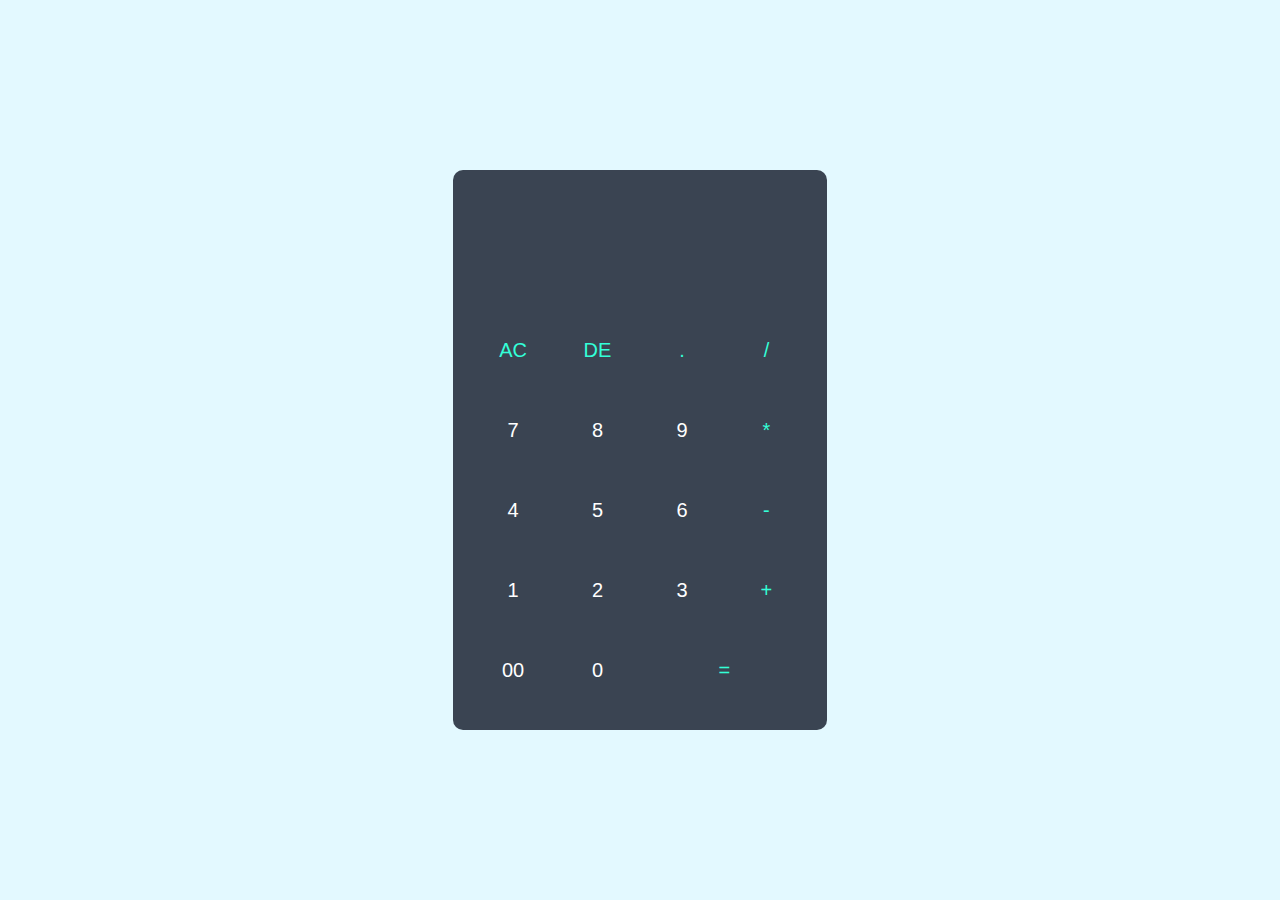
<file: Calaculator/index.html>
<!DOCTYPE html>
<html>
<head>
    <meta name="viewport" content="width=device-width, initial-scale=1.0">
    <title>Calculator using javascript</title>
    <link href="style.css" rel="stylesheet">
</head>
<body>

    <div class="container">
        <div class="calculator">
            <form>
                <div class="display">
                    <input type ="text" name="display">
                </div>
                <div>
                    <input type="button" value="AC" onclick="display.value = '' " class="operator">
                    <input type="button" value="DE" onclick="display.value = display.value.toString().slice(0,-1)" class="operator">
                    <input type="button" value="." onclick="display.value += '.' " class="operator">
                    <input type="button" value="/" onclick="display.value += '/' " class="operator">
                </div>
                <div>
                    <input type="button" value="7" onclick="display.value += '7' ">
                    <input type="button" value="8" onclick="display.value += '8' ">
                    <input type="button" value="9" onclick="display.value += '9' ">
                    <input type="button" value="*" onclick="display.value += '*' " class="operator">
                </div>
                <div>
                    <input type="button" value="4" onclick="display.value += '4' ">
                    <input type="button" value="5" onclick="display.value += '5' ">
                    <input type="button" value="6" onclick="display.value += '6' ">
                    <input type="button" value="-" onclick="display.value += '-' " class="operator">
                </div>
                <div>
                    <input type="button" value="1" onclick="display.value += '1' ">
                    <input type="button" value="2" onclick="display.value += '2' ">
                    <input type="button" value="3" onclick="display.value += '3' ">
                    <input type="button" value="+" onclick="display.value += '+' " class="operator">
                </div>
                <div>
                    <input type="button" value="00" onclick="display.value += '00' ">
                    <input type="button" value="0" onclick="display.value += '0' ">
                    <input type="button" value="=" onclick="display.value = eval(display.value)" class="equal operator">
                </div>
                
                </div>
            </form>
        </div>
    </div>
  
    

</body>
</html>
</file>
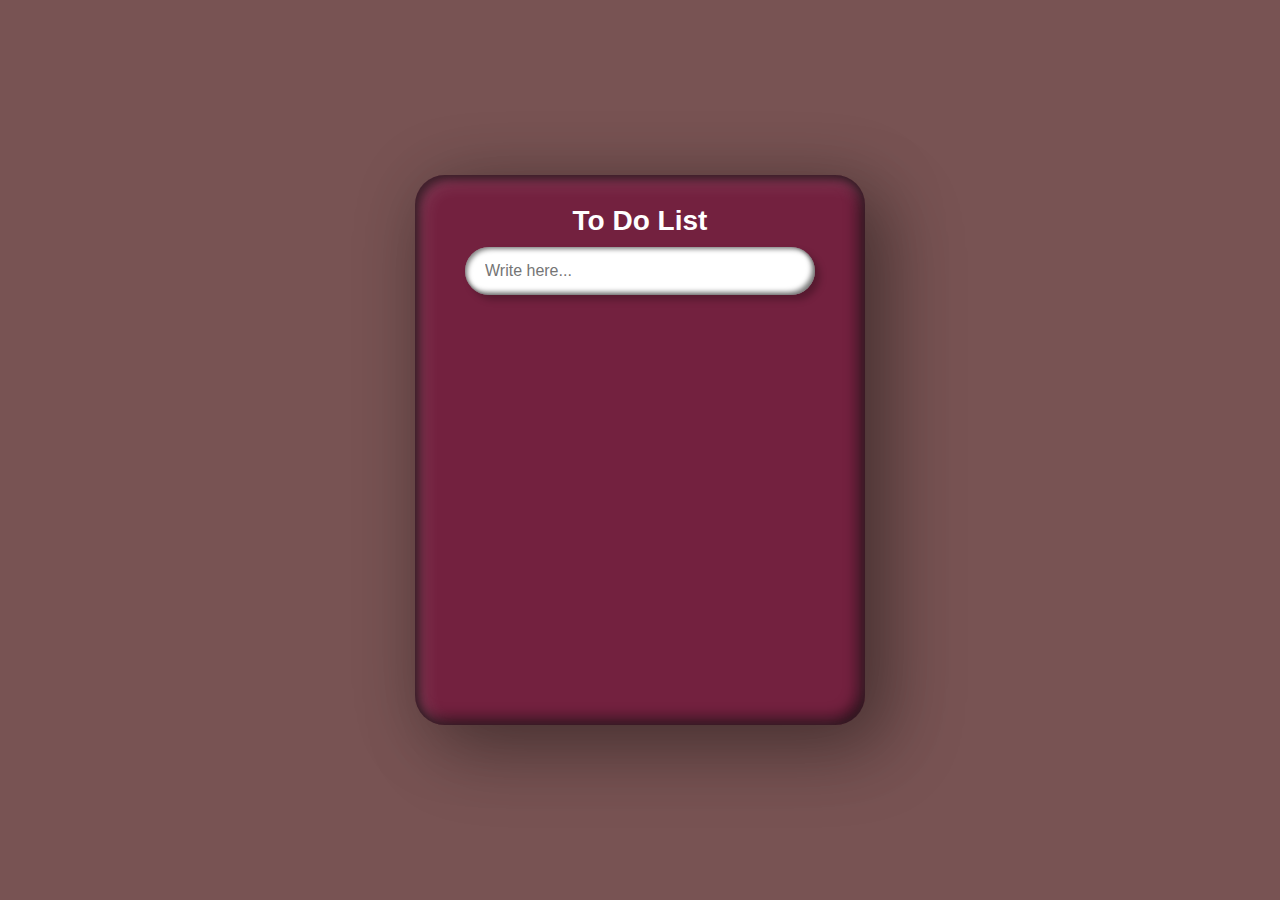
<file: To Do List/index.html>
<!DOCTYPE html>
<html lang="en">
<head>
    <meta charset="UTF-8">
    <meta http-equiv="X-UA-Compatible" content="IE=edge">
    <meta name="viewport" content="width=device-width, initial-scale=1.0">
    <title>To Do List</title>
    <link rel="stylesheet" type="text/css" href="style.css">
</head>
<body>
    <div class="container">
        <div class="box">
            <h2>To Do List</h2>
            <input type="text" placeholder="Write here..." id="inputBx">
            <ul id="list"></ul>
        </div>
    </div>
    <script src="script.js"></script>
</body>
</html>
</file>
<file: Calaculator/style.css>
*{
    margin: 0;
    padding: 0;
    font-family: 'Poppins',sans-serif;
    box-sizing: border-box;
}


.container{
    width: 100%;
    height: 100vh;
    background: #e3f9ff;
    display: flex;
    align-items: center;
    justify-content: center;
}
.calculator{
    background: #3a4452;
    padding: 20px;
    border-radius: 10px;
}
.calculator form input{
    border: 0;
    outline: 0;
    width: 60px;
    height: 60px;
    border-radius: 10px;
    box-shadow: -8px -8px 15px rgba(255, 255, 255, 0.1),5px 5px 15px rgba;
    background: transparent;
    font-size: 20px;
    color: #fff;
    cursor: pointer;
    margin: 10px;
}

form .display{
    display: flex;
    justify-content: flex-end;
    margin: 20px;
}
form .display input{
    text-align: right;
    flex: 1;
    font-size: 45px;
    box-shadow: none;
}
form input.equal{
    width: 145px;
}



form input.operator{
    color: #33ffd8;

}
</file>
<file: To Do List/style.css>
*
{
    margin: 0;
    padding: 0;
    box-sizing: border-box;
    font-family: 'Poppin', sans-serif;
}
body
{
    display: flex;
    justify-content: center;
    align-items: center;
    min-height: 100vh;
    background: #785353;
}
.box
{
    position: relative;
    width: 450px;
    height: 550px;
    border-radius: 30px;
    background: #73213f;
    padding: 30px 50px;
    box-shadow: 25px 25px 75px rgba(0,0,0,0.25),
    10px 10px 70px rgba(0,0,0,0.25),
    inset 5px 5px 10px rgba(0,0,0,0.5),
    inset 5px 5px 20px rgba(255,255,255,0.2),
    inset -5px -5px 15px rgba(0,0,0,0.75); 
}
h2
{
    width: 100%;
    font-weight: 600;
    text-align: center;
    color: #fff;
    font-size: 1.75em;
    margin-bottom: 10px;
}
#inputBx
{
    position: relative;
    width: 100%;
    border: none;
    outline: none;
    padding: 15px 20px;
    border-radius: 30px;
    font-size: 1em;
    box-shadow: 5px 5px 7px rgba(0,0,0,0.25), inset 2px 2px 5px rgba(0,0,0,0.5), inset -3px -3px 5px rgba(0,0,0,0.5);
}
.box li
{
    position: relative;
    width: calc(100% - 40px);
    display: flex;
    align-items: center;
    justify-content: space-between;
    background: #1fddf2;
    margin: 15px 0;
    padding: 10px 10px 10px 45px ;
    min-height: 45px;
    cursor: pointer;
    border-radius: 22.5px;
    color: #fff;
    box-shadow: 5px 5px 7px rgba(0,0,0,0.25),inset 2px 2px 5px rgba(0,0,0,0.5),inset -3px -3px 5px rgba(0,0,0,0.5); 
}

.box li i
{
    position: absolute;
    right: -40px;
    width: 30px;
    height: 30px;
    display: flex;
    justify-content: center;
    align-items: center;
    background: #ff2c74;
    border-radius: 50%;
    box-shadow: 5px 5px 7px rgba(0,0,0,0.25),inset 2px 2px 5px rgba(255,255,255,0.25), inset -3px -3px 5px rgba(0,0,0,0.5);

}
.box li::before
{
    content: '';
    position: absolute;
    width: 15px;
    height: 2px;
    background: #f00;
    transform: rotate(45deg);
}
.box li i::after
{
    content: '';
    position: absolute;
    width: 15px;
    height: 2px;
    background: #fff;
    transform: rotate(-45deg);
}
.box li::before
{
    content: '';
    position: absolute;
    left: 8px;
    width: 30px;
    height: 30px;
    background: #2f363e;
    border-radius: 50%;
}
.box li.done
{
    background: #607d8b;
}
.box li.done::after
{
    content: '';
    position: absolute;
    left: 16px;
    width: 12px;
    height: 6px;
    border-left: 2px solid #fff;
    border-bottom: 2px solid #fff;
    transform: rotate(315deg);
}
#list
{
    position: relative;
    margin-top: 20px;
    height: 350px;
    overflow-y: auto;
    padding-right: 10px;
}
::-webkit-scrollbar-track
{
    box-shadow: inset 0 0 15px rgba(0,0,0,0.5);
}
::-webkit-scrollbar
{
    width: 5px;
}
::-webkit-scrollbar-thumb
{
    background: #fff;
}
</file>
